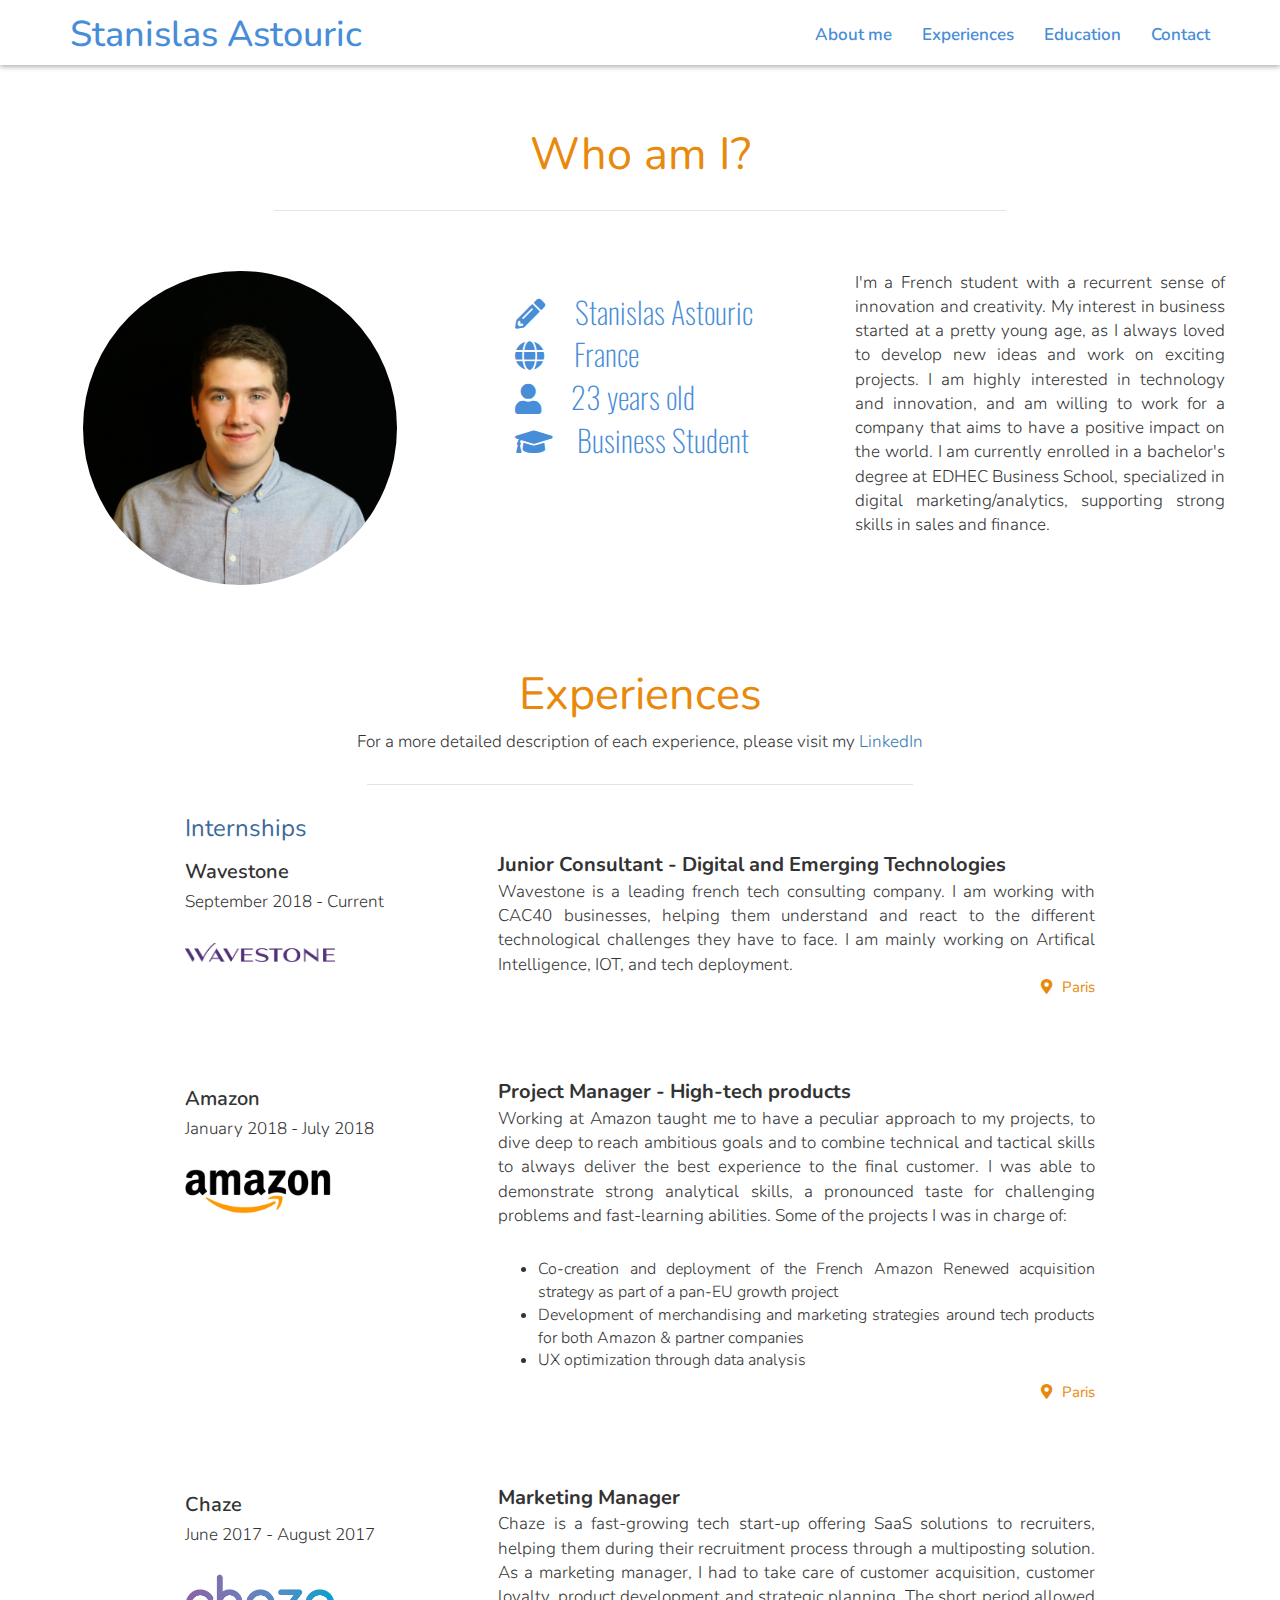
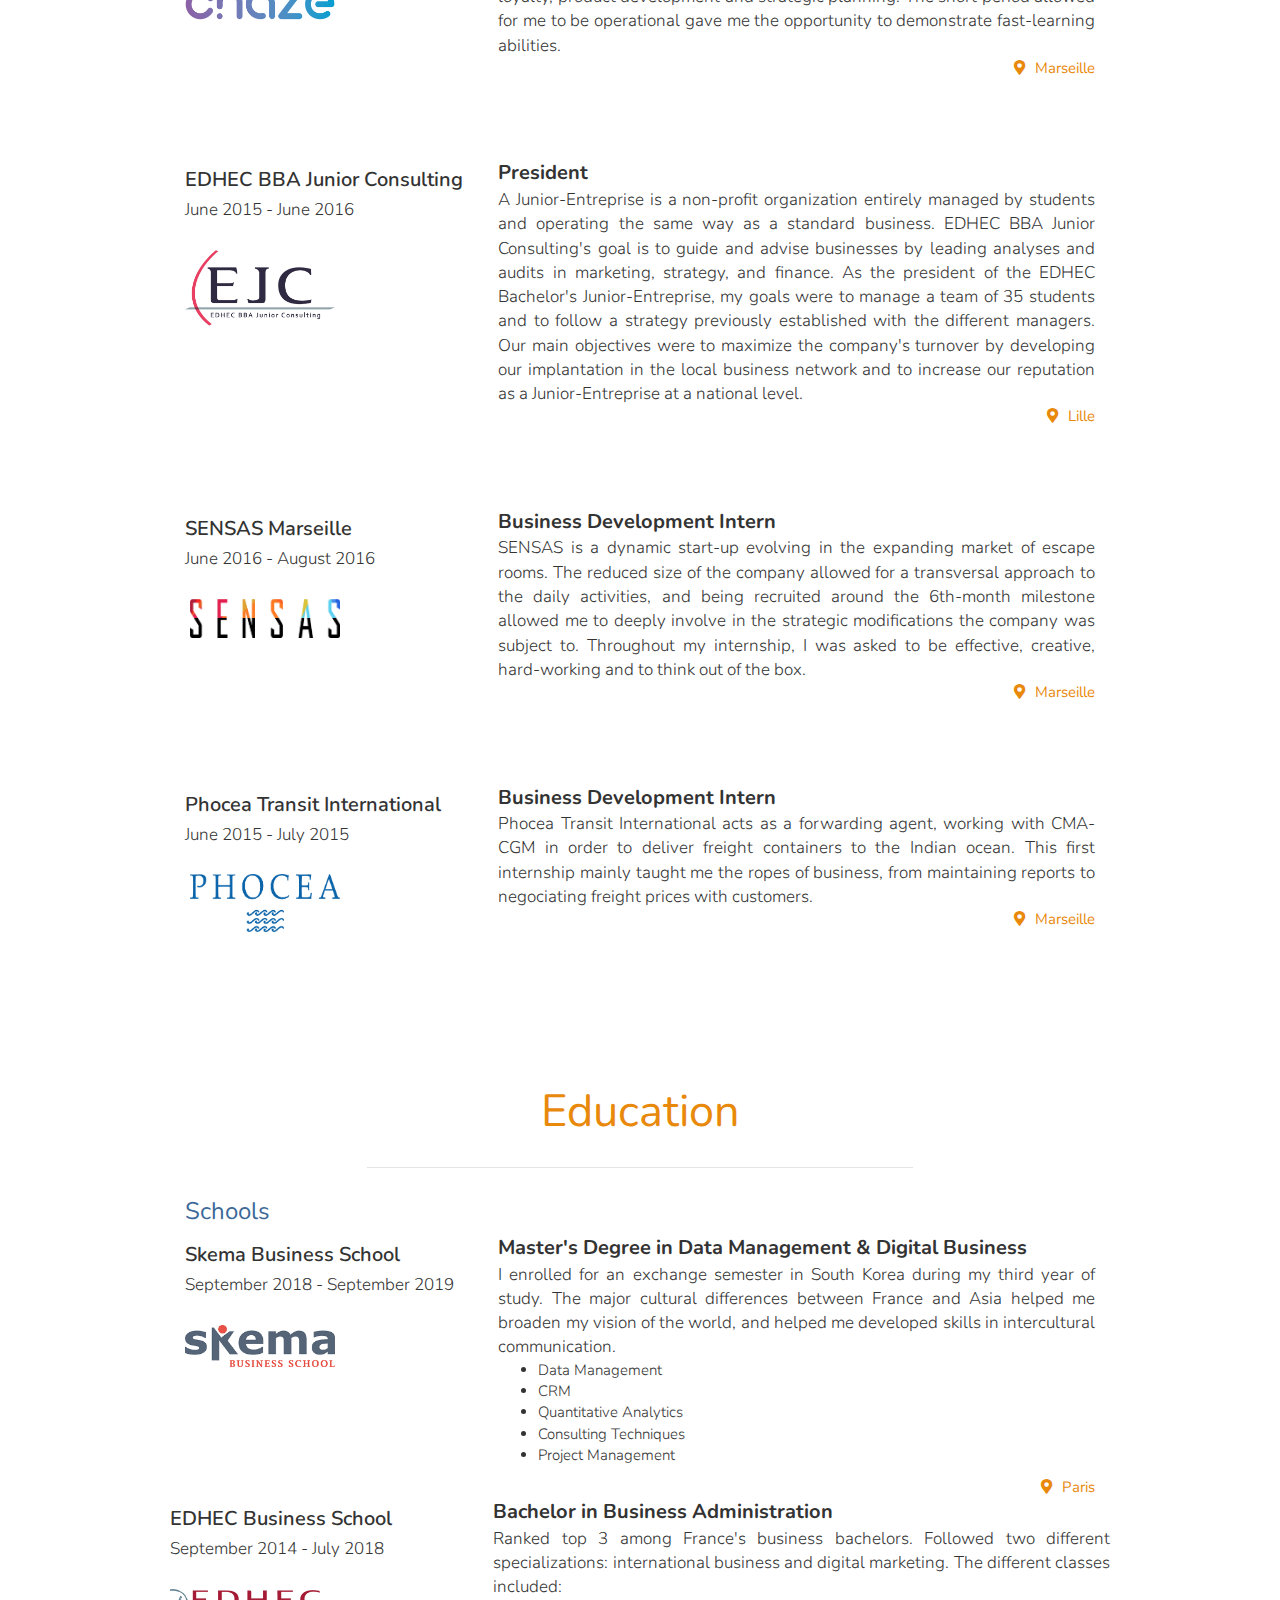
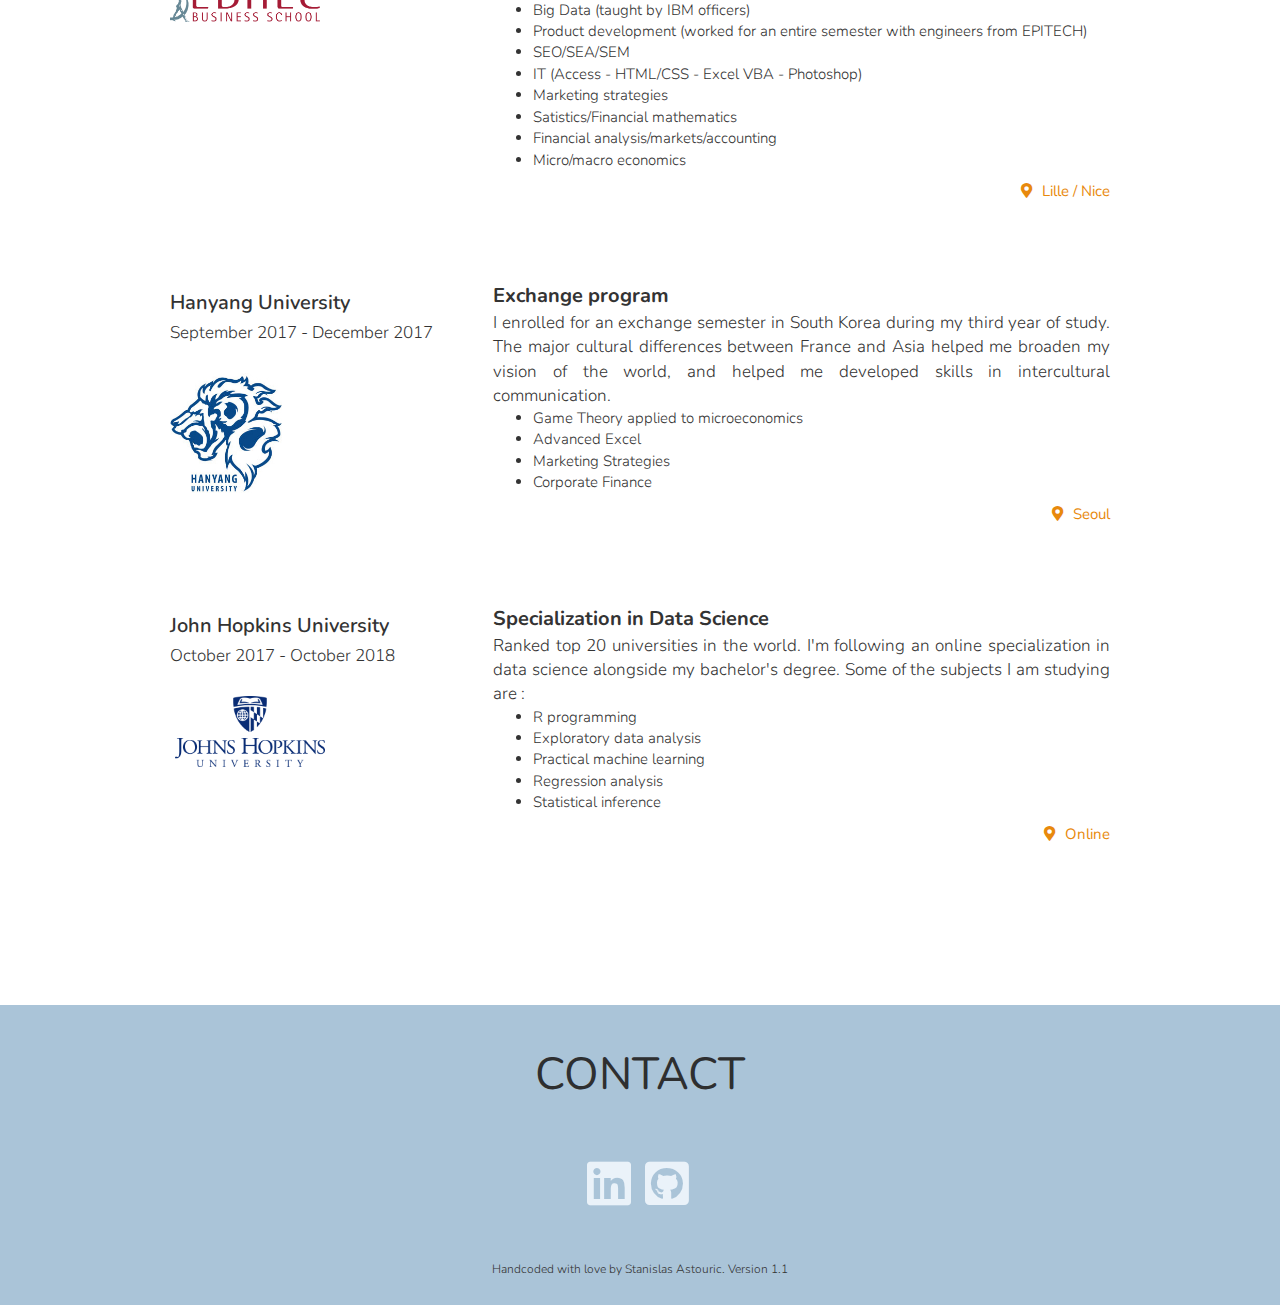
<file: index.html>
<!DOCTYPE html>
<html>
<head>
	<title>Resume Stanislas Astouric</title>

	<link rel="stylesheet" href="https://maxcdn.bootstrapcdn.com/bootstrap/3.3.7/css/bootstrap.min.css" integrity="sha384-BVYiiSIFeK1dGmJRAkycuHAHRg32OmUcww7on3RYdg4Va+PmSTsz/K68vbdEjh4u" crossorigin="anonymous">

	<link href="https://use.fontawesome.com/releases/v5.0.0/css/all.css" rel="stylesheet">

	<link href="https://fonts.googleapis.com/css?family=Nunito:300,400,600" rel="stylesheet">

	<link href="https://fonts.googleapis.com/css?family=Oswald:200,300" rel="stylesheet"> 

	<link rel="stylesheet" type="text/css" href="css/style.css"> 


</head>

<!-- NAVBAR -->

<header>

	<div class="navbar navbar-default navbar-static-top">

		<div class="container bar">

				<div class="navbar-header">

					<button type="button" class="navbar-toggle collapsed" data-toggle="collapse" data-target=".navbar-collapse">

						<span class="sr-only">Toggle navigation</span>
						<span class="icon-bar"></span>
						<span class="icon-bar"></span>
						<span class="icon-bar"></span>

					</button>

					<div class="navbar-brand">

						<h1>Stanislas Astouric</h1>

					</div>

				</div>

				<div class="collapse navbar-collapse">

					<ul class="nav navbar-nav navbar-right">

						<li><a href="#">About me</a></li>
						<li><a href="#experience">Experiences</a></li>
						<li><a href="#education">Education</a></li>
						<li><a href="#footer">Contact</a></li>

					</ul>

				</div>

			</div>

		</div>
		
	</div>

</header>

<body>

	<div class="container-fluid question">
		
			<div class="col-sm-12 col-md-12">
				
				<h2>Who am I?</h2>
				<hr>

			</div>

	</div>

	<div class="container description">

		<div class="row">

			<div class="col-xs-6 col-sm-6 col-md-4">
				
				<img src="assets/img/stan.jpg" alt="Photo Stanislas Astouric">

			</div>

			<div class="col-xs-6 col-sm-6 col-md-4">

				<ul id="profile">
					
					<li><i class="fas fa-pencil-alt icons"></i>Stanislas Astouric</li>
					<li><i class="fas fa-globe icons"></i>France</li>
					<li><i class="fas fa-user icons"></i>23 years old</li>
					<li><i class="fas fa-graduation-cap" id="correction"></i>Business Student</li>

				</ul>

			</div>

			<div class="col-xs-12 col-sm-12 col-md-4 text-center">

				<p id="responsive-description">I'm a French student with a recurrent sense of innovation and creativity. My interest in business started at a pretty young age, as I always loved to develop new ideas and work on exciting projects.

				I am highly interested in technology and innovation, and am willing to work for a company that aims to have a positive impact on the world. I am currently enrolled in a bachelor's degree at EDHEC Business School, specialized in digital marketing/analytics, supporting strong skills in sales and finance.</p>

			</div>

		</div>
			
	</div>

	<div class="container corps responsive-center" id="experience">

		<h2>Experiences</h2>
		<p class="text-center">For a more detailed description of each experience, please visit my <a href="https://www.linkedin.com/in/stanislas-astouric/">LinkedIn</a></p>
		<hr>

			<h3 class="responsive-center">Internships</h3>

			<div class="row filling">

				<div class="col-md-4 col-sm-12 responsive-center">
					
					<h4>Wavestone</h4>
					<h5 class="period">September 2018 - Current</h5>
					<img src="assets/img/exp/wavestone.png" alt="Logo Wavestone">

				</div>

				<div class="col-md-8 col-sm-12">

					<strong>Junior Consultant - Digital and Emerging Technologies</strong>
					<p>Wavestone is a leading french tech consulting company. I am working with CAC40 businesses, 
					helping them understand and react to the different technological challenges they have to face. 
					I am mainly working on Artifical Intelligence, IOT, and tech deployment.</p>

					<span class="location"><i class="fas fa-map-marker-alt"></i>Paris</span>
					
				</div>
			

			</div>

			<div class="row filling">

				<div class="col-md-4 responsive-center">
					
					<h4>Amazon</h4>
					<h5 class="period">January 2018 - July 2018</h5>
					<img src="assets/img/exp/amazon.png" alt="Logo Amazon">

				</div>

				<div class="col-md-8">

					<strong>Project Manager - High-tech products</strong>
					<p>Working at Amazon taught me to have a peculiar approach to my projects, to dive deep to reach ambitious goals and to combine technical and tactical skills to always deliver the best experience to the final customer. I was able to demonstrate strong analytical skills, a pronounced taste for challenging problems and fast-learning abilities. Some of the projects I was in charge of:</p>
					
					<ul>

						<li>Co-creation and deployment of the French Amazon Renewed acquisition strategy as part of a pan-EU growth project</li>
						<li>Development of merchandising and marketing strategies around tech products for both Amazon & partner companies</li>
						<li>UX optimization through data analysis</li>


					</ul>
					<span class="location"><i class="fas fa-map-marker-alt"></i>Paris</span>
					
				</div>
			

			</div>

			<div class="row filling">

				<div class="col-md-4">
					
					<h4>Chaze</h4>
					<h5 class="period">June 2017 - August 2017</h5>
					<img src="assets/img/exp/chaze.png" alt="Logo Chaze">

				</div>

				<div class="col-md-8">

					<strong>Marketing Manager</strong>
					<p>Chaze is a fast-growing tech start-up offering SaaS solutions to recruiters, helping them during their recruitment process through a multiposting solution. As a marketing manager, I had to take care of customer acquisition, customer loyalty, product development and strategic planning. The short period allowed for me to be operational gave me the opportunity to demonstrate fast-learning abilities.</p>

					<span class="location"><i class="fas fa-map-marker-alt"></i>Marseille</span>
					
				</div>
			

			</div>

			<div class="row filling">

				<div class="col-md-4">
					
					<h4>EDHEC BBA Junior Consulting</h4>
					<h5 class="period">June 2015 - June 2016</h5>
					<img src="assets/img/exp/ejc.png" alt="Logo Chaze">

				</div>

				<div class="col-md-8">

					<strong>President</strong>
					<p>A Junior-Entreprise is a non-profit organization entirely managed by students and operating the same way as a standard business. EDHEC BBA Junior Consulting's goal is to guide and advise businesses by leading analyses and audits in marketing, strategy, and finance. As the president of the EDHEC Bachelor's Junior-Entreprise, my goals were to manage a team of 35 students and to follow a strategy previously established with the different managers. Our main objectives were to maximize the company's turnover by developing our implantation in the local business network and to increase our reputation as a Junior-Entreprise at a national level.</p>

					<span class="location"><i class="fas fa-map-marker-alt"></i>Lille</span>
					
				</div>
			

			</div>

			<div class="row filling">

				<div class="col-md-4">
					
					<h4>SENSAS Marseille</h4>
					<h5 class="period">June 2016 - August 2016</h5>
					<img src="assets/img/exp/sensas.jpg" id="sensas" alt="Logo Sensas">

				</div>

				<div class="col-md-8">

					<strong>Business Development Intern</strong>
					<p>SENSAS is a dynamic start-up evolving in the expanding market of escape rooms. The reduced size of the company allowed for a transversal approach to the daily activities, and being recruited around the 6th-month milestone allowed me to deeply involve in the strategic modifications the company was subject to. Throughout my internship, I was asked to be effective, creative, hard-working and to think out of the box.</p>

					<span class="location"><i class="fas fa-map-marker-alt"></i>Marseille</span>
					
				</div>
		
			</div>

			<div class="row filling">

				<div class="col-md-4">
					
					<h4>Phocea Transit International</h4>
					<h5 class="period">June 2015 - July 2015</h5>
					<img src="assets/img/exp/phocea.jpg" id="sensas" alt="Logo Phocea Transit International">

				</div>

				<div class="col-md-8">

					<strong>Business Development Intern</strong>
					<p>Phocea Transit International acts as a forwarding agent, working with CMA-CGM in order to deliver freight containers to the Indian ocean. This first internship mainly taught me the ropes of business, from maintaining reports to negociating freight prices with customers. </p>

					<span class="location"><i class="fas fa-map-marker-alt"></i>Marseille</span>
					
				</div>
		
			</div>
		

	</div>

	<div class="container corps responsive-center" id="education">

		<h2 class="titles">Education</h2>
		<hr>

			<h3>Schools</h3>

			<div class="row filling">

				<div class="col-md-4">
					
					<h4>Skema Business School</h4>
					<h5 class="period">September 2018 - September 2019</h5>
					<img src="assets/img/exp/skema.png" alt="Logo Skema Business School">

				</div>

				<div class="col-md-8">

					<strong>Master's Degree in Data Management & Digital Business</strong>
					<p>I enrolled for an exchange semester in South Korea during my third year of study. The major cultural differences between France and Asia helped me broaden my vision of the world, and helped me developed skills in intercultural communication.</p>

					<ul>

						<li>Data Management</li>
						<li>CRM</li>
						<li>Quantitative Analytics</li>
						<li>Consulting Techniques</li>
						<li>Project Management</li>


					</ul>

					<span class="location"><i class="fas fa-map-marker-alt"></i>Paris</span>
					
				</div>

			<div class="row filling">

				<div class="col-md-4">
					
					<h4>EDHEC Business School</h4>
					<h5 class="period">September 2014 - July 2018</h5>
					<img src="assets/img/exp/edhec.png" alt="Logo Edhec Business School">

				</div>

				<div class="col-md-8">

					<strong>Bachelor in Business Administration</strong>
					<p>Ranked top 3 among France's business bachelors. Followed two different specializations: international business and digital marketing. The different classes included:</p>

					<ul>

						<li>Big Data (taught by IBM officers)</li>
						<li>Product development (worked for an entire semester with engineers from EPITECH)</li>
						<li>SEO/SEA/SEM</li>
						<li>IT (Access - HTML/CSS - Excel VBA - Photoshop)</li>
						<li>Marketing strategies</li>
						<li>Satistics/Financial mathematics</li>
						<li>Financial analysis/markets/accounting</li>
						<li>Micro/macro economics</li>

					</ul>

					<span class="location"><i class="fas fa-map-marker-alt"></i>Lille / Nice</span>

				</div>
			

			</div>

			<div class="row filling">

				<div class="col-md-4">
					
					<h4>Hanyang University</h4>
					<h5 class="period">September 2017 - December 2017</h5>
					<img src="assets/img/exp/lion.jpg" alt="Logo Hanyang University">

				</div>

				<div class="col-md-8">

					<strong>Exchange program</strong>
					<p>I enrolled for an exchange semester in South Korea during my third year of study. The major cultural differences between France and Asia helped me broaden my vision of the world, and helped me developed skills in intercultural communication.</p>

					<ul>

						<li>Game Theory applied to microeconomics</li>
						<li>Advanced Excel</li>
						<li>Marketing Strategies</li>
						<li>Corporate Finance</li>


					</ul>

					<span class="location"><i class="fas fa-map-marker-alt"></i>Seoul</span>
					
				</div>
			

			</div>

			<div class="row filling">

				<div class="col-md-4">
					
					<h4>John Hopkins University</h4>
					<h5 class="period">October 2017 - October 2018</h5>
					<img src="assets/img/exp/johns.png" id="sensas" alt="Logo Johns Hopkins University">

				</div>

				<div class="col-md-8">

					<strong>Specialization in Data Science</strong>
					<p>Ranked top 20 universities in the world. I'm following an online specialization in data science alongside my bachelor's degree. Some of the subjects I am studying are :</p>

					<ul>

						<li>R programming</li>
						<li>Exploratory data analysis</li>
						<li>Practical machine learning</li>
						<li>Regression analysis</li>
						<li>Statistical inference</li>


					</ul>

					<span class="location"><i class="fas fa-map-marker-alt"></i>Online</span>
					
				</div>
		
			</div>	

	</div>

	<!--<div class="container">

		<h2 class="titles">Abilities</h2>

		<p class="comment">I teached myself some tech to go beyond my business degree</p>

		<hr>

		</div>

		<div class="container skills">

			<div class="row">

				<div class="col-sm-12 col-md-6 padding-right">
					
					<img src="assets/img/techs/codetest2.png" alt="Competences techniques" id="code">

				</div>

				<div class="col-sm-12 col-md-6 padding-left">

					<strong class="text-center">Computer Science Skills</strong>

					<p>I have been fond of computers for as long as I can remember. I teached myself some IT skills in order to optimize my workflow. Here are some of the technologies I can work with:</p>

					<ul class="list-inline">
						
						<li class="logos"><img src="assets/img/techs/html.png"></li>
						<li class="logos"><img src="assets/img/techs/cascade.png"></li>
						<li class="logos"><img src="assets/img/techs/javascript.png"></li>
						<li class="logos"><img src="assets/img/techs/python.png"></li>
						<li class="logos"><img src="assets/img/techs/bootstrap.png"></li>
						<li class="logos"><img src="assets/img/techs/r.png"></li>
				
					</ul>

				</div>

			</div>

		</div>
-->
	
	</div> 

	<script src="https://code.jquery.com/jquery-2.1.3.min.js"></script>
	<script src="http://maxcdn.bootstrapcdn.com/bootstrap/3.3.1/js/bootstrap.min.js"></script>

</body>



<footer>
	
<div class="container footer" id="footer">
		
		<div class="col-md-12">
			
			<h2 id="contact">CONTACT</h2>

		</div>

		<div class="container-fluid">
			
			<ul class="list-inline text-center">
				
				<li><a href="https://www.linkedin.com/in/stanislas-astouric/"><i class="fab fa-linkedin"></i></a></li>
				<li><a href="https://github.com/StanAstouric"><i class="fab fa-github-square"></i></a></li>

			</ul>

		</div>

		<p>Handcoded with love by Stanislas Astouric. Version 1.1</p>


	</div>

</footer>

</html>
</file>
<file: css/style.css>
/* navbar */
.navbar-default {
    background-color: #ffffff;
    border-color: #ffffff;
    height: 65px;
    -webkit-box-shadow: 0px 1px 6px 0px rgba(0,0,0,0.4);
	-moz-box-shadow: 0px 1px 6px 0px rgba(0,0,0,0.4);
	box-shadow: 0px 1px 6px 0px rgba(0,0,0,0.4);
}

/* Title */
.navbar-default .navbar-brand {
    color: #488dd8;
}
.navbar-default .navbar-brand:hover,
.navbar-default .navbar-brand:focus {
    color: #488dd8;
}
/* Link */
.navbar-default .navbar-nav > li > a {
    color: #488dd8;
	font-weight: 600;
	font-size: 17px;
	position: relative;
	display: block;
	padding-top: 25px;
}
.navbar-default .navbar-nav > li > a:hover,
.navbar-default .navbar-nav > li > a:focus {
    color: #00d1b2;
}
.navbar-default .navbar-nav > .active > a,
.navbar-default .navbar-nav > .active > a:hover,
.navbar-default .navbar-nav > .active > a:focus {
    color: #488dd8;
    background-color: #ffffff;
}
.navbar-default .navbar-nav > .open > a,
.navbar-default .navbar-nav > .open > a:hover,
.navbar-default .navbar-nav > .open > a:focus {
    color: #488dd8;
    background-color: #D5D5D5;
}
/* Caret */
.navbar-default .navbar-nav > .dropdown > a .caret {
    border-top-color: #777;
    border-bottom-color: #777;
}
.navbar-default .navbar-nav > .dropdown > a:hover .caret,
.navbar-default .navbar-nav > .dropdown > a:focus .caret {
    border-top-color: #333;
    border-bottom-color: #333;
}
.navbar-default .navbar-nav > .open > a .caret,
.navbar-default .navbar-nav > .open > a:hover .caret,
.navbar-default .navbar-nav > .open > a:focus .caret {
    border-top-color: #555;
    border-bottom-color: #555;
}
/* Mobile version */
.navbar-default .navbar-toggle {
    border-color: #DDD;
}
.navbar-default .navbar-toggle:hover,
.navbar-default .navbar-toggle:focus {
    background-color: #DDD;
}
.navbar-default .navbar-toggle .icon-bar {
    background-color: #CCC;
}
/*@media (max-width: 767px) {
    .navbar-default .navbar-nav .open .dropdown-menu > li > a {
        color: #777;
    }
    .navbar-default .navbar-nav .open .dropdown-menu > li > a:hover,
    .navbar-default .navbar-nav .open .dropdown-menu > li > a:focus {
          color: #333;
    }
} */

/* ------------------- GENERAL ------------------- */

body {
	font-family: 'Nunito', sans-serif;
}

#experience ul {
	margin-top: 5%;
}

#experience li{
	font-size: 16px;
}

li {
	font-family: 'Nunito', sans-serif;
	font-size: 15px;
	font-weight: 300;
	text-align: justify;
}

body p {
	font-size: 17px;
	font-weight: 300;
	text-align: justify;
	margin: 0 0;
}

h1 {
	margin-top: 0px;
	margin-bottom: 0px;
}

h2 {
	text-align: center;
	padding-top: 25px;
	font-weight: 400;
	color: #E8890C;
	font-size: 45px;
}

h3 {
	font-weight: 400;
	color: #3D6999;
	margin-top: 0px;
}

h4 {
	font-weight: 600;
	font-size: 20px;
	margin-bottom: 10px;
}

h5 {
	font-size: 17px;
	font-weight: 300;
	margin: 0 0;
}

strong {
	font-size: 20px;
}

hr {
	border-color: #727878;
	opacity: 0.2;
	width: 60%;
	margin-top: 30px;
	margin-bottom: 30px;
}

.text-center {
	text-align: center;
}

.comment {
	text-align: center;
	font-weight: 300;
	font-size: 20px;

}

.list {
	list-style: none;
	list-style-position: outside;
	padding: 0px 0px;
}

/* ------------------- PROFIL ------------------- */

.description img {
	width: 85%;
	border-radius: 50%;
	display: block;
	margin: auto; 
}

.description {
	padding-top: 30px;
	padding-right: 0;
	padding-left: 0;
	margin-bottom: 40px;
}

#profile {
	padding-top: 20px;
	padding-left: 60px;
	display: block;
	margin: auto;
}

#profile li {
	font-weight: 200;
	color: #488dd8;
	font-size: 30px;
	font-family: 'Oswald', sans-serif;
	font-weight: 200;
	list-style: none;
}

/* décalage du texte "business student" sur la droite */
#correction {
	padding-right: 24px;
} 

.icons {
	padding-right: 30px;
}

/* ------------------- CORPS ------------------- */

.corps {
		padding: 0px 130px;
}

.corps img{
	max-width: 150px;
	max-height: 120px;
	
}

.filling {
	margin-bottom: 80px;
}

.period {
	margin-bottom: 30px;
}

#sensas {
	margin-left: 5px;
}

.location {
	color: #E8890C;
	font-size: 15px;
	float: right;
}

.location i {
	margin-right: 10px; 
}

/* ------------------- EDUCATION ------------------- */

#education {
	margin-top: 30px;
}

/* ------------------- ABILITIES ------------------- */

.skills {
	margin-bottom: 40px;
	text-align: center;
}

.skills img {
	max-width: 600px;
	height: auto;
	width: 100%;
	text-align: center;
}

.logos {
	margin-top: 15px;
	max-width: 70px;
}

#code {
	-webkit-box-shadow: 0px 10px 18px 0px rgba(0,0,0,0.43);
	-moz-box-shadow: 0px 10px 18px 0px rgba(0,0,0,0.43);
	box-shadow: 0px 10px 18px 0px rgba(0,0,0,0.43);
	text-align: center;
}


.skills li {
	color: #E8890C;
	font-weight: 500;
	font-size: 17px;
}

/*.padding-right {
	padding-right: 50px;
}

.padding-left {
	padding-left: 30px;
}*/
/* ------------------- FOOTER ------------------- */

.footer {
	background-color: #AAC4D8;
	height: 300px;
	min-width: 100%;
	max-width: 100%;
}

#contact {
	color: #2e2f30;
	margin-bottom: 50px;
}

.footer a {
	color: #eaf2f9;
	font-size: 50px;
}

.footer a:hover {
	color: #E8890C;
	font-size: 50px;
}

.footer p {
	font-size: 12px;
	text-align: center;
	padding-top: 30px;
}

/* ------------------- RESPONSIVE DESIGN ------------------- */

@media all and (max-width: 1024px) {

.responsive-center {
	text-align: center;
	
}

.description img {
	width: 60%;
	border-radius: 50%;
	margin: auto; 
}

body p {
	font-size: 23px;
	font-weight: 300;
	text-align: justify;
	margin: auto;
}

#responsive-description {
	padding: 0px 45px;
	margin-top: 45px;
}

.corps {
	padding: 45px;
}

.corps img{
	margin-bottom: 20px;
}

.description {
	margin-bottom: 0px;
}

.period {
	margin-bottom: 20px;
}

.responsive-stan {
	width: 50%;
	margin-left: auto;
	margin-right: auto;
}
}
</file>
